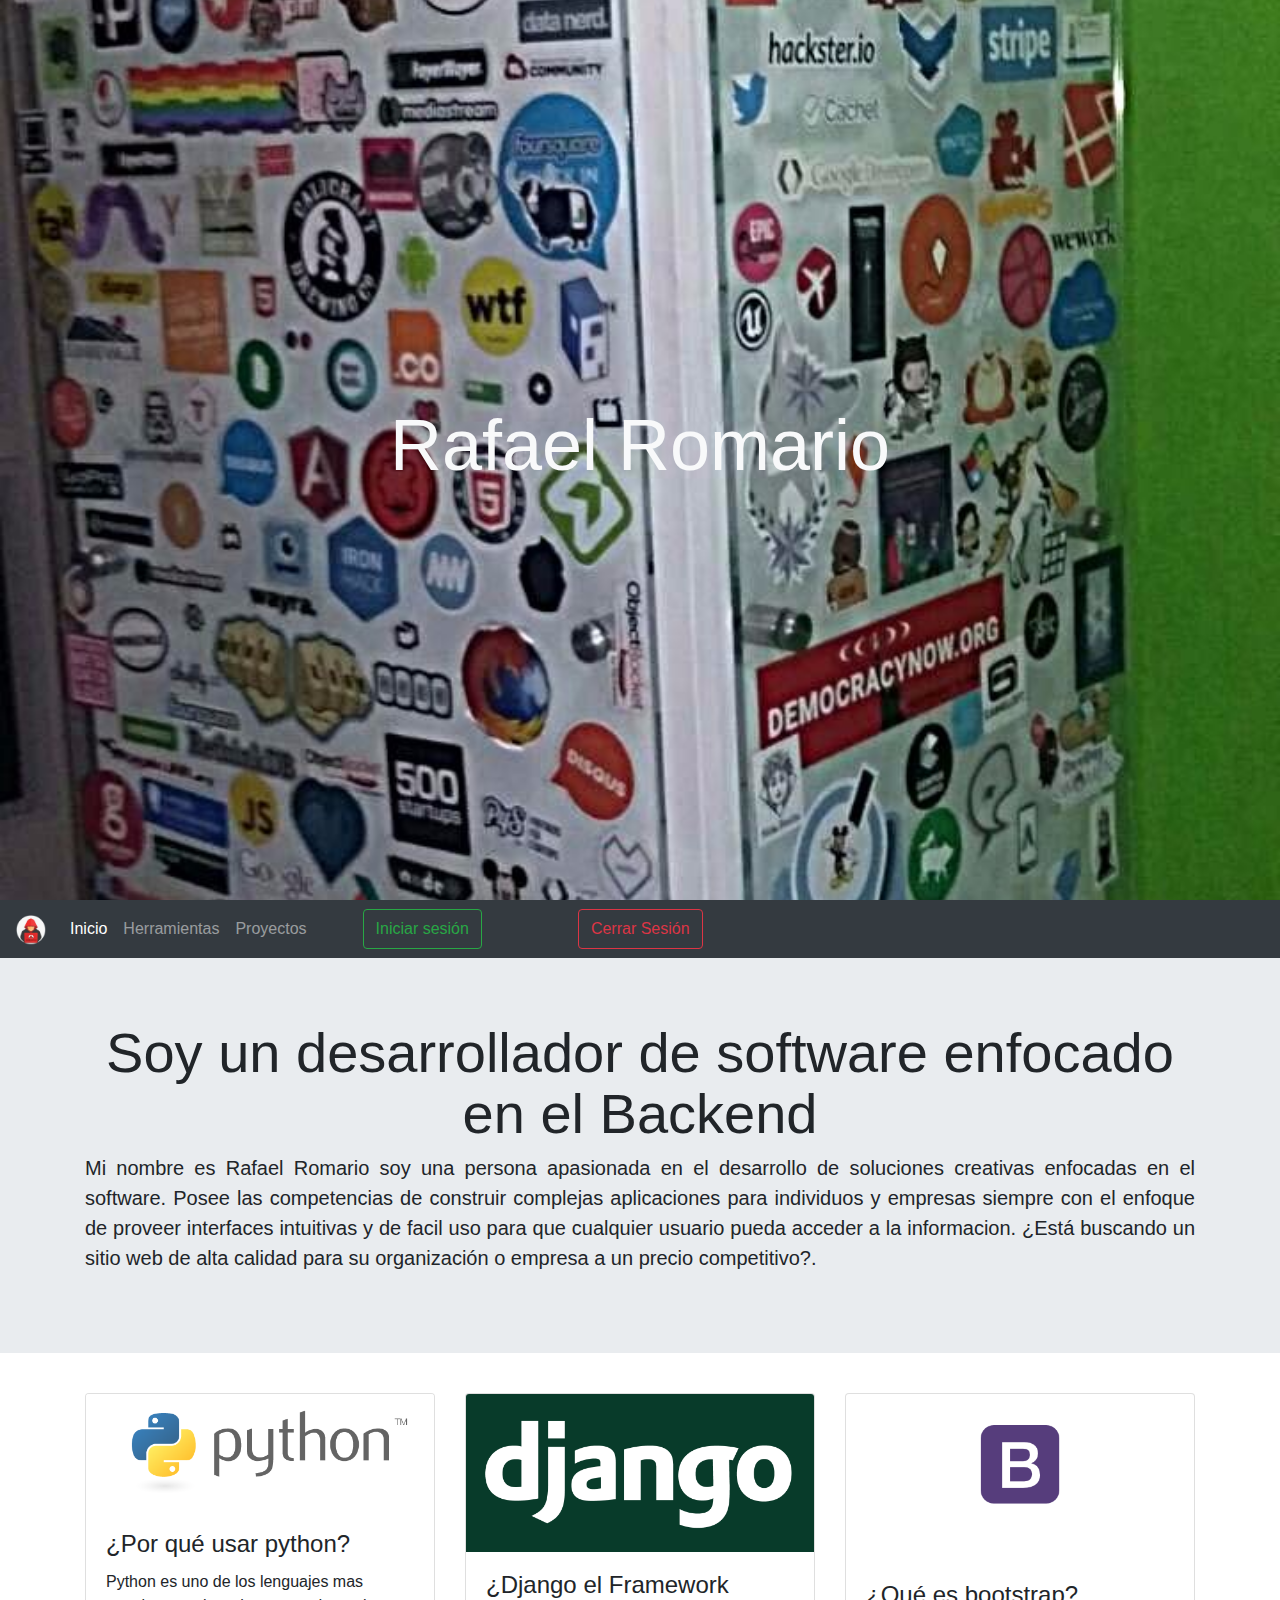
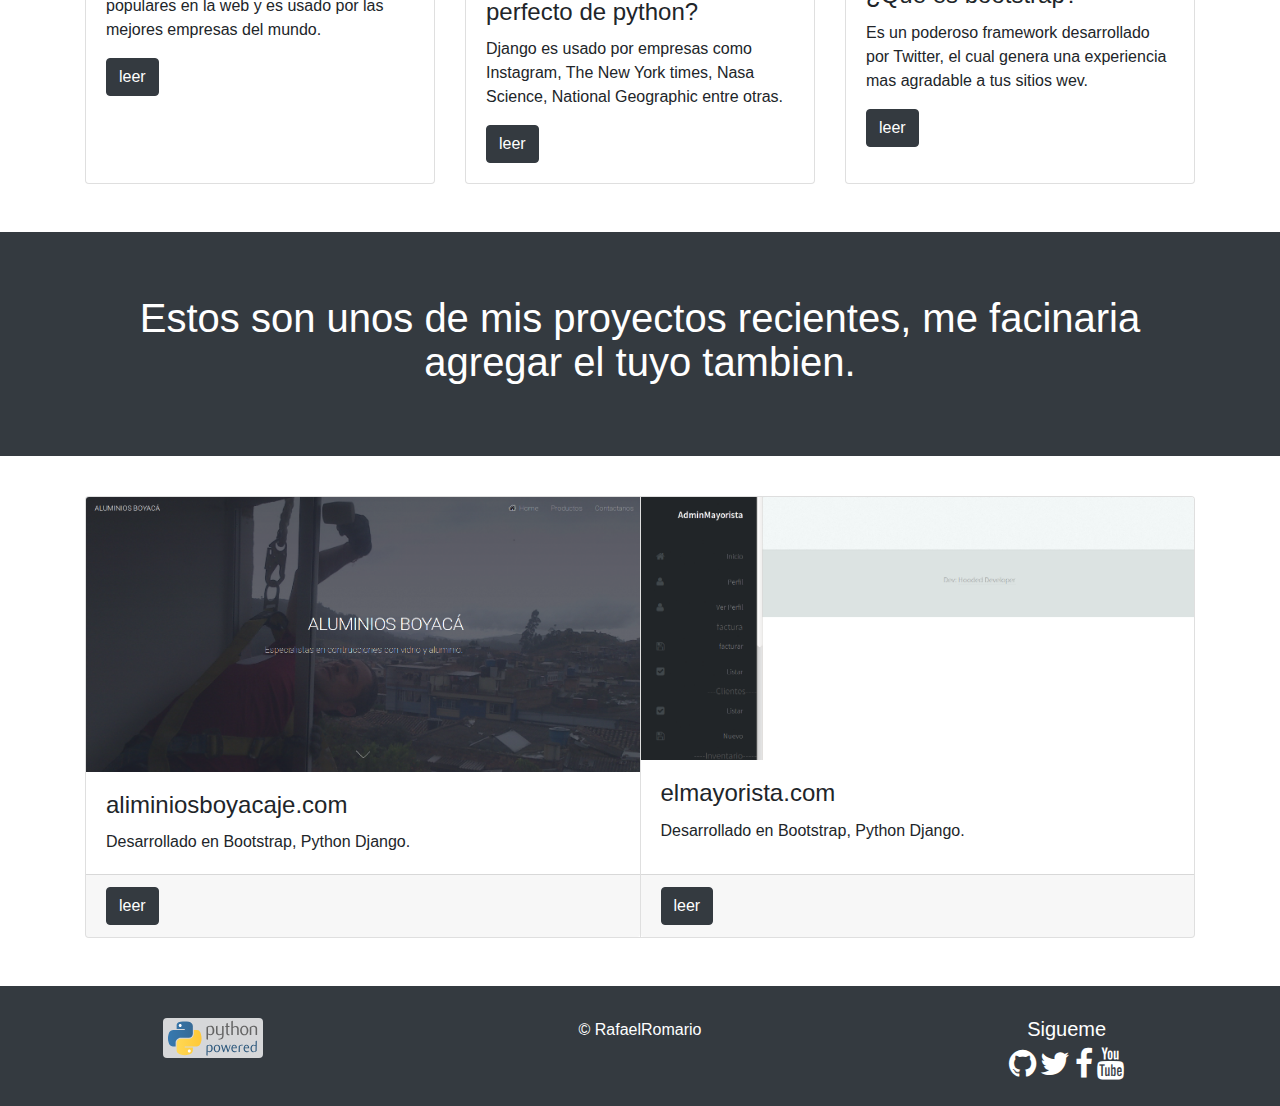
<file: index.html>
<!DOCTYPE html>
<html lang="en">
  <head>
    <!-- Required meta tags -->
    <meta charset="utf-8">
    <!-- Compatible con monbiles -->
    <meta name="viewport" content="width=device-width, initial-scale=1, shrink-to-fit=no">
    <!-- Bootstrap CSS
    <link rel="stylesheet" href="https://maxcdn.bootstrapcdn.com/bootstrap/4.0.0-beta/css/bootstrap.min.css" integrity="sha384-/Y6pD6FV/Vv2HJnA6t+vslU6fwYXjCFtcEpHbNJ0lyAFsXTsjBbfaDjzALeQsN6M" crossorigin="anonymous">
    -->
    <link rel="stylesheet" href="css/bootstrap.css">
    <link rel="stylesheet" href="css/font-awesome.css">
    <link rel="icon" href="images/icono.ico">
    <style>
      .slider{
        background: url("images/Platzi-Stiker.jpeg");
        height: 100vh;/*abarque el 100% dispositivo*/
        background-size: cover;
        background-position: center;
        background-color:gray; opacity:1;
      }
    </style>
  </head>
  <body>
    <section class="container-fluid slider d-flex justify-content-center align-items-center" id="inicio">
      <h5 class="display-3 text-light ">Rafael Romario</h5>
    </section>


    <nav class="navbar sticky-top navbar-expand-lg navbar-dark bg-dark">
      <a class="navbar-brand" href="index.html">
        <img src="images/logo.png" width="30" height="30" class="d-line-block aling-top" alt="logo romario">
      </a>
      <button class="navbar-toggler" type="button" data-toggle="collapse" data-target="#navbarTogglerDemo02" aria-controls="navbarTogglerDemo02" aria-expanded="false" aria-label="Toggle navigation">
        <span class="navbar-toggler-icon"></span>
      </button>

      <div class="collapse navbar-collapse" id="navbarTogglerDemo02">
        <div class="navbar-nav mr-auto text-center">
          <a class="nav-item- nav-link active" href="#inicio">Inicio</a>
          <a class="nav-item- nav-link " href="#herramientas">Herramientas</a>
          <a class="nav-item- nav-link " href="#proyectos">Proyectos</a>
          <button type="button" onclick="window.location.href='login.html'" class="btn btn-outline-success ml-5 mr-5">Iniciar sesión</button>
          <button type="button" class="btn btn-outline-danger  ml-5 mr-5">Cerrar Sesión</button>
        </div>
      </div>
    </nav>


    <!--Jumbroton -->
    <div class="jumbotron jumbotron-fluid  ">
      <div class="container">
        <h1 class="display-4 text-center">Soy un desarrollador de software enfocado en el Backend </h1>
        <p class="lead text-justify">Mi nombre es Rafael Romario soy una persona apasionada en el desarrollo
          de soluciones creativas enfocadas en el software. Posee las competencias de construir complejas
          aplicaciones para individuos y empresas siempre con el enfoque de proveer interfaces intuitivas
          y de facil uso para que cualquier usuario pueda acceder a la informacion.
          ¿Está buscando un sitio web de alta calidad para su organización o empresa a un precio competitivo?.</p>
        </div>
      </div>
    <!--Jumbroton end -->

    <!--card-->
    <section class="container mt-2 pt-2" id="herramientas">
      <div class="card-deck">
        <div class="card">
          <img class="card-img-top img-fluid" src="images/python-logo.png" alt="python logo">
          <div class="card-body">
            <h4 class="card-title">¿Por qué usar python?</h4>
            <p class="card-text">Python es uno de los lenguajes mas populares en la web y es usado por las mejores empresas del mundo.</p>
            <button type="button" class="btn btn-dark">leer</button>
          </div>
        </div>
        <div class="card">
          <img class="card-img-top" src="images/django-logo.png" alt="Card image cap">
          <div class="card-body">
            <h4 class="card-title">¿Django el Framework perfecto de python?</h4>
            <p class="card-text">Django es usado por empresas como Instagram, The New York times, Nasa Science,
                National Geographic entre otras.</p>
            <button type="button" class="btn btn-dark">leer</button>
          </div>
        </div>
        <div class="card">
          <img class="card-img-top" src="images/mstile-310x150.png" alt="Card image cap">
          <div class="card-body">
            <h4 class="card-title">¿Qué es bootstrap?</h4>
            <p class="card-text">Es un poderoso framework desarrollado por Twitter,
              el cual genera una experiencia mas agradable a tus sitios wev.</p>
            <button type="button" class="btn btn-dark">leer</button>
          </div>
        </div>
      </div>
    </section>

    <!--Jumbroton -->
    <div class="jumbotron jumbotron-fluid bg-dark text-white mt-5" id="proyectos">
      <div class="container">
        <h1 class="display-5 text-center">Estos son unos de mis proyectos recientes, me facinaria agregar el tuyo tambien. </h1>
        </div>
      </div>
    <!--Jumbroton end -->

    <!--card-->
    <section class="container mt-2 pt-2">
      <div class="card-group">
        <div class="card">
          <img class="card-img-top" src="images/aluminios.png" alt="Card image cap">
          <div class="card-body">
            <h4 class="card-title">aliminiosboyacaje.com</h4>
            <p class="card-text">Desarrollado en Bootstrap, Python Django.</p>
          </div>
          <div class="card-footer">
            <button onclick="window.location.href='aluminios.html'" type="button" class="btn btn-dark">leer</button>
          </div>
        </div>
        <div class="card">
          <img class="card-img-top" src="images/mayorista.png" alt="Card image cap">
          <div class="card-body">
            <h4 class="card-title">elmayorista.com</h4>
            <p class="card-text">Desarrollado en Bootstrap, Python Django.</p>
          </div>
          <div class="card-footer">
            <button  type="button" class="btn btn-dark">leer</button>
          </div>
        </div>
      </div>
    </section>


    <footer class="container-fluid bg-dark mt-5 pt-2">
      <div class="row text-white py-4 text-white  text-center justify-content-center ">
        <div class="col-md-4 ">
          <img src="images/python-powered-w.svg" alt="logo python powered" width="auto" height="40px" class="rounded mx-auto d-block">

        </div>
        <div class="col-md-4 " >
          <a href="https://rafaelromario.com"> &copy; RafaelRomario</a>
        </div>
        <div class="col-md-4">
          <h6 class="lead"> Sigueme</h6>
          <a href="#"> <span class="fa fa-github fa-2x"></span></a>
          <a href="#"> <span class="fa fa-twitter fa-2x"></span></a>
          <a href="#"> <span class="fa fa-facebook fa-2x" ></span></a>
          <a href="#"> <span class="fa fa-youtube fa-2x"></span></a>
        </div>
      </div>
    </footer>

    <!-- Optional JavaScript -->
    <!-- jQuery first, then Popper.js, then Bootstrap JS  -->
    <script src="https://code.jquery.com/jquery-3.2.1.slim.min.js" integrity="sha384-KJ3o2DKtIkvYIK3UENzmM7KCkRr/rE9/Qpg6aAZGJwFDMVNA/GpGFF93hXpG5KkN" crossorigin="anonymous"></script>
    <script src="https://cdnjs.cloudflare.com/ajax/libs/popper.js/1.11.0/umd/popper.min.js" integrity="sha384-b/U6ypiBEHpOf/4+1nzFpr53nxSS+GLCkfwBdFNTxtclqqenISfwAzpKaMNFNmj4" crossorigin="anonymous"></script>
    <script src="js/bootstrap.min.js" crossorigin="anonymous"></script>
    <!--<script src="https://maxcdn.bootstrapcdn.com/bootstrap/4.0.0-beta/js/bootstrap.min.js" integrity="sha384-h0AbiXch4ZDo7tp9hKZ4TsHbi047NrKGLO3SEJAg45jXxnGIfYzk4Si90RDIqNm1" crossorigin="anonymous"></script>-->
  </body>
</html>
</file>
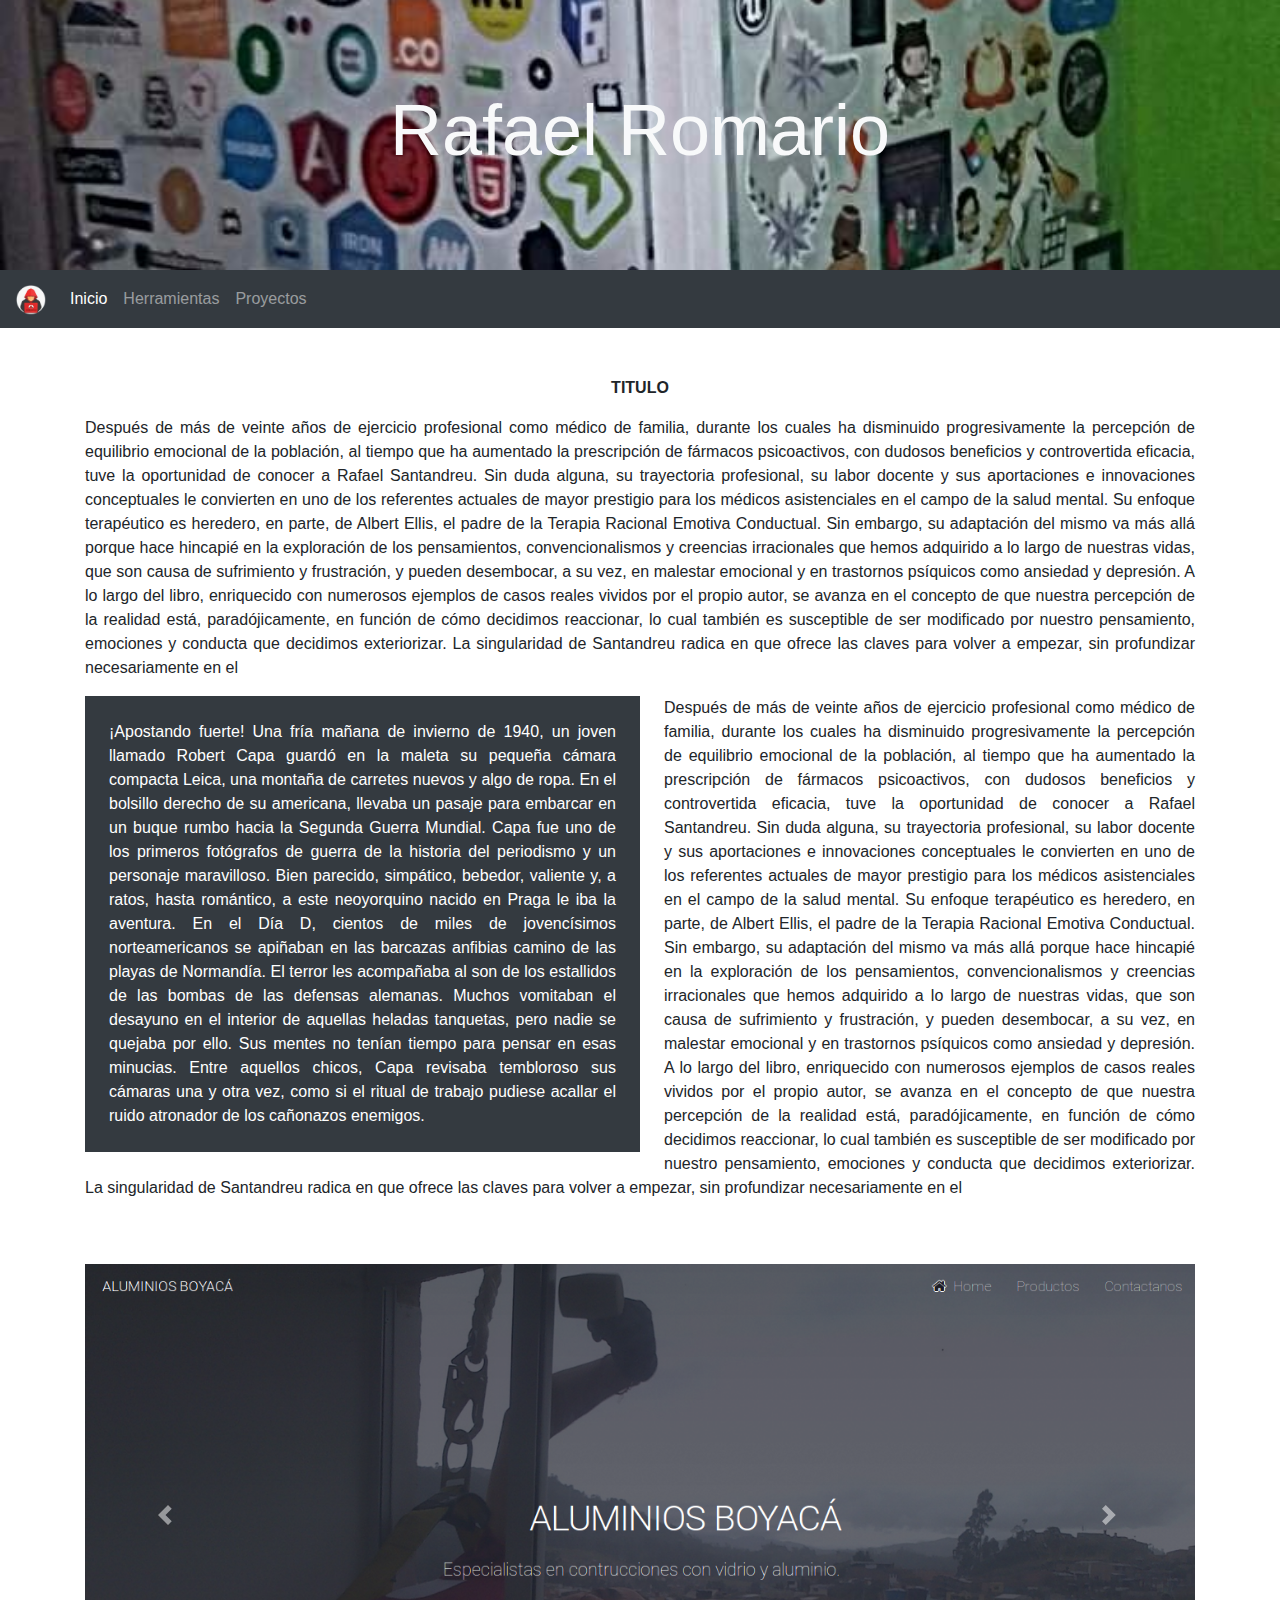
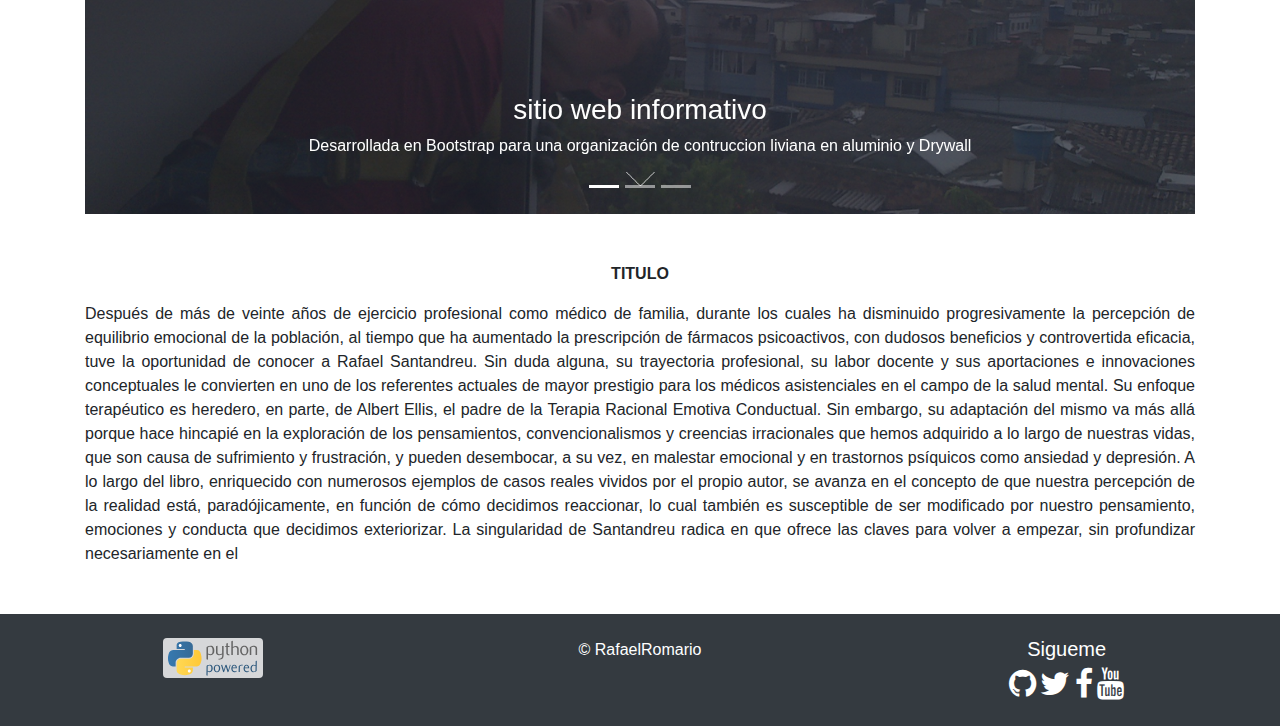
<file: aluminios.html>
<!DOCTYPE html>
<html lang="en">
  <head>
    <!-- Required meta tags -->
    <meta charset="utf-8">
    <!-- Compatible con monbiles -->
    <meta name="viewport" content="width=device-width, initial-scale=1, shrink-to-fit=no">
    <!-- Bootstrap CSS
    <link rel="stylesheet" href="https://maxcdn.bootstrapcdn.com/bootstrap/4.0.0-beta/css/bootstrap.min.css" integrity="sha384-/Y6pD6FV/Vv2HJnA6t+vslU6fwYXjCFtcEpHbNJ0lyAFsXTsjBbfaDjzALeQsN6M" crossorigin="anonymous">
    -->
    <link rel="stylesheet" href="css/bootstrap.css">
    <link rel="stylesheet" href="css/font-awesome.css">
    <link rel="icon" href="images/icono.ico">
    <style>
      .slider{
        background: url("images/Platzi-Stiker.jpeg");
        height: 30vh;/*abarque el 100% dispositivo*/
        background-size: cover;
        background-position: center;
        background-color:gray; opacity:1;
      }
    </style>
  </head>
  <body>
    <section class="container-fluid slider d-flex justify-content-center align-items-center" id="inicio">
      <h5 class="display-3 text-light ">Rafael Romario</h5>
    </section>
    <nav class="navbar sticky-top navbar-expand-lg navbar-dark bg-dark">
      <a class="navbar-brand" href="index.html">
        <img src="images/logo.png" width="30" height="30" class="d-line-block aling-top" alt="logo romario">
      </a>
      <button class="navbar-toggler" type="button" data-toggle="collapse" data-target="#navbarTogglerDemo02" aria-controls="navbarTogglerDemo02" aria-expanded="false" aria-label="Toggle navigation">
        <span class="navbar-toggler-icon"></span>
      </button>

      <div class="collapse navbar-collapse" id="navbarTogglerDemo02">
        <div class="navbar-nav mr-auto text-center">
          <a class="nav-item- nav-link active" href="#inicio">Inicio</a>
          <a class="nav-item- nav-link " href="#herramientas">Herramientas</a>
          <a class="nav-item- nav-link " href="#proyectos">Proyectos</a>
        </div>
      </div>
    </nav>

    <!-- tetxtos -->
    <section class="container">
      <p class="mt-5 text-center text-uppercase font-weight-bold">Titulo</p>
      <p class="text-justify">Después de más de veinte años de ejercicio profesional como médico de familia, durante
        los cuales ha disminuido progresivamente la
        percepción de equilibrio emocional de la población, al tiempo que ha aumentado la
        prescripción de fármacos psicoactivos, con dudosos
        beneficios y controvertida eficacia, tuve la oportunidad de conocer a Rafael Santandreu.
        Sin duda alguna, su trayectoria profesional, su labor docente y sus aportaciones e
        innovaciones conceptuales le convierten en uno de
        los referentes actuales de mayor prestigio para los médicos asistenciales en el campo de la
        salud mental.
        Su enfoque terapéutico es heredero, en parte, de Albert Ellis, el padre de la Terapia
        Racional Emotiva Conductual. Sin embargo, su
        adaptación del mismo va más allá porque hace hincapié en la exploración de los
        pensamientos, convencionalismos y creencias irracionales
        que hemos adquirido a lo largo de nuestras vidas, que son causa de sufrimiento y
        frustración, y pueden desembocar, a su vez, en malestar
        emocional y en trastornos psíquicos como ansiedad y depresión. A lo largo del libro,
        enriquecido con numerosos ejemplos de casos reales
        vividos por el propio autor, se avanza en el concepto de que nuestra percepción de la
        realidad está, paradójicamente, en función de cómo
        decidimos reaccionar, lo cual también es susceptible de ser modificado por nuestro
        pensamiento, emociones y conducta que decidimos
        exteriorizar. La singularidad de Santandreu radica en que ofrece las claves para volver a
        empezar, sin profundizar necesariamente en el</p>
      <p class="bg-dark text-white p-4 text-justify w-50 float-left mr-4">¡Apostando fuerte!
        Una fría mañana de invierno de 1940, un joven llamado Robert Capa guardó en la maleta
        su pequeña cámara compacta Leica, una
        montaña de carretes nuevos y algo de ropa. En el bolsillo derecho de su americana,
        llevaba un pasaje para embarcar en un buque rumbo
        hacia la Segunda Guerra Mundial. Capa fue uno de los primeros fotógrafos de guerra de la
        historia del periodismo y un personaje
        maravilloso. Bien parecido, simpático, bebedor, valiente y, a ratos, hasta romántico, a este
        neoyorquino nacido en Praga le iba la aventura.
        En el Día D, cientos de miles de jovencísimos norteamericanos se apiñaban en las
        barcazas anfibias camino de las playas de
        Normandía. El terror les acompañaba al son de los estallidos de las bombas de las
        defensas alemanas. Muchos vomitaban el desayuno en
        el interior de aquellas heladas tanquetas, pero nadie se quejaba por ello. Sus mentes no
        tenían tiempo para pensar en esas minucias. Entre
        aquellos chicos, Capa revisaba tembloroso sus cámaras una y otra vez, como si el ritual de
        trabajo pudiese acallar el ruido atronador de los
        cañonazos enemigos.</p>
        <p class="text-justify">Después de más de veinte años de ejercicio profesional como médico de familia, durante
          los cuales ha disminuido progresivamente la
          percepción de equilibrio emocional de la población, al tiempo que ha aumentado la
          prescripción de fármacos psicoactivos, con dudosos
          beneficios y controvertida eficacia, tuve la oportunidad de conocer a Rafael Santandreu.
          Sin duda alguna, su trayectoria profesional, su labor docente y sus aportaciones e
          innovaciones conceptuales le convierten en uno de
          los referentes actuales de mayor prestigio para los médicos asistenciales en el campo de la
          salud mental.
          Su enfoque terapéutico es heredero, en parte, de Albert Ellis, el padre de la Terapia
          Racional Emotiva Conductual. Sin embargo, su
          adaptación del mismo va más allá porque hace hincapié en la exploración de los
          pensamientos, convencionalismos y creencias irracionales
          que hemos adquirido a lo largo de nuestras vidas, que son causa de sufrimiento y
          frustración, y pueden desembocar, a su vez, en malestar
          emocional y en trastornos psíquicos como ansiedad y depresión. A lo largo del libro,
          enriquecido con numerosos ejemplos de casos reales
          vividos por el propio autor, se avanza en el concepto de que nuestra percepción de la
          realidad está, paradójicamente, en función de cómo
          decidimos reaccionar, lo cual también es susceptible de ser modificado por nuestro
          pensamiento, emociones y conducta que decidimos
          exteriorizar. La singularidad de Santandreu radica en que ofrece las claves para volver a
          empezar, sin profundizar necesariamente en el</p>
    </section>

<!-- Slider-->
  <section class="container">
    <div id="carouselExampleIndicators" class="carousel slide" data-ride="carousel">
      <ol class="carousel-indicators">
        <li data-target="#carouselExampleIndicators" data-slide-to="0" class="active"></li>
        <li data-target="#carouselExampleIndicators" data-slide-to="1"></li>
        <li data-target="#carouselExampleIndicators" data-slide-to="2"></li>
      </ol>
      <div class="carousel-inner">

        <div class="carousel-item active pt-5 ">
          <img class="d-block w-100" src="images/aluminios.png" alt="aluminios">
          <div class="carousel-caption d-none d-md-block">
            <h3>sitio web informativo</h3>
            <p>Desarrollada en Bootstrap para una organización de contruccion liviana en aluminio y Drywall</p>
          </div>
        </div>
        <div class="carousel-item">
          <img class="d-block w-100" src="images/mayorista.png" alt="contable">
          <div class="carousel-caption d-none d-md-block">
            <h3>Sistema contable</h3>
            <p>Desarrollado principalmente enfocado en Backend implementando con el lenguaje python
            y su framework Django</p>
          </div>
        </div>

      </div>
      <a class="carousel-control-prev" href="#carouselExampleIndicators" role="button" data-slide="prev">
        <span class="carousel-control-prev-icon" aria-hidden="true"></span>
        <span class="sr-only">Previous</span>
      </a>
      <a class="carousel-control-next" href="#carouselExampleIndicators" role="button" data-slide="next">
        <span class="carousel-control-next-icon" aria-hidden="true"></span>
        <span class="sr-only">Next</span>
      </a>
    </div>
  </section>

  <section class="container">
    <p class="mt-5 text-center text-uppercase font-weight-bold">Titulo</p>
    <p class="text-justify">Después de más de veinte años de ejercicio profesional como médico de familia, durante
      los cuales ha disminuido progresivamente la
      percepción de equilibrio emocional de la población, al tiempo que ha aumentado la
      prescripción de fármacos psicoactivos, con dudosos
      beneficios y controvertida eficacia, tuve la oportunidad de conocer a Rafael Santandreu.
      Sin duda alguna, su trayectoria profesional, su labor docente y sus aportaciones e
      innovaciones conceptuales le convierten en uno de
      los referentes actuales de mayor prestigio para los médicos asistenciales en el campo de la
      salud mental.
      Su enfoque terapéutico es heredero, en parte, de Albert Ellis, el padre de la Terapia
      Racional Emotiva Conductual. Sin embargo, su
      adaptación del mismo va más allá porque hace hincapié en la exploración de los
      pensamientos, convencionalismos y creencias irracionales
      que hemos adquirido a lo largo de nuestras vidas, que son causa de sufrimiento y
      frustración, y pueden desembocar, a su vez, en malestar
      emocional y en trastornos psíquicos como ansiedad y depresión. A lo largo del libro,
      enriquecido con numerosos ejemplos de casos reales
      vividos por el propio autor, se avanza en el concepto de que nuestra percepción de la
      realidad está, paradójicamente, en función de cómo
      decidimos reaccionar, lo cual también es susceptible de ser modificado por nuestro
      pensamiento, emociones y conducta que decidimos
      exteriorizar. La singularidad de Santandreu radica en que ofrece las claves para volver a
      empezar, sin profundizar necesariamente en el</p>
    </section>

    <footer class="container-fluid bg-dark mt-5">
      <div class="row text-white py-4 text-white  text-center justify-content-center ">
        <div class="col-md-4 ">
          <img src="images/python-powered-w.svg" alt="logo python powered" width="auto" height="40px" class="rounded mx-auto d-block">

        </div>
        <div class="col-md-4 " >
          <a href="https://rafaelromario.com"> &copy; RafaelRomario</a>
        </div>
        <div class="col-md-4">
          <h6 class="lead"> Sigueme</h6>
          <a href="#"> <span class="fa fa-github fa-2x"></span></a>
          <a href="#"> <span class="fa fa-twitter fa-2x"></span></a>
          <a href="#"> <span class="fa fa-facebook fa-2x" ></span></a>
          <a href="#"> <span class="fa fa-youtube fa-2x"></span></a>
        </div>
      </div>
    </footer>

    <!-- Optional JavaScript -->
    <!-- jQuery first, then Popper.js, then Bootstrap JS  -->
    <script src="https://code.jquery.com/jquery-3.2.1.slim.min.js" integrity="sha384-KJ3o2DKtIkvYIK3UENzmM7KCkRr/rE9/Qpg6aAZGJwFDMVNA/GpGFF93hXpG5KkN" crossorigin="anonymous"></script>
    <script src="https://cdnjs.cloudflare.com/ajax/libs/popper.js/1.11.0/umd/popper.min.js" integrity="sha384-b/U6ypiBEHpOf/4+1nzFpr53nxSS+GLCkfwBdFNTxtclqqenISfwAzpKaMNFNmj4" crossorigin="anonymous"></script>
    <script src="js/bootstrap.min.js" crossorigin="anonymous"></script>
    <!--<script src="https://maxcdn.bootstrapcdn.com/bootstrap/4.0.0-beta/js/bootstrap.min.js" integrity="sha384-h0AbiXch4ZDo7tp9hKZ4TsHbi047NrKGLO3SEJAg45jXxnGIfYzk4Si90RDIqNm1" crossorigin="anonymous"></script>-->
  </body>
</html>
</file>
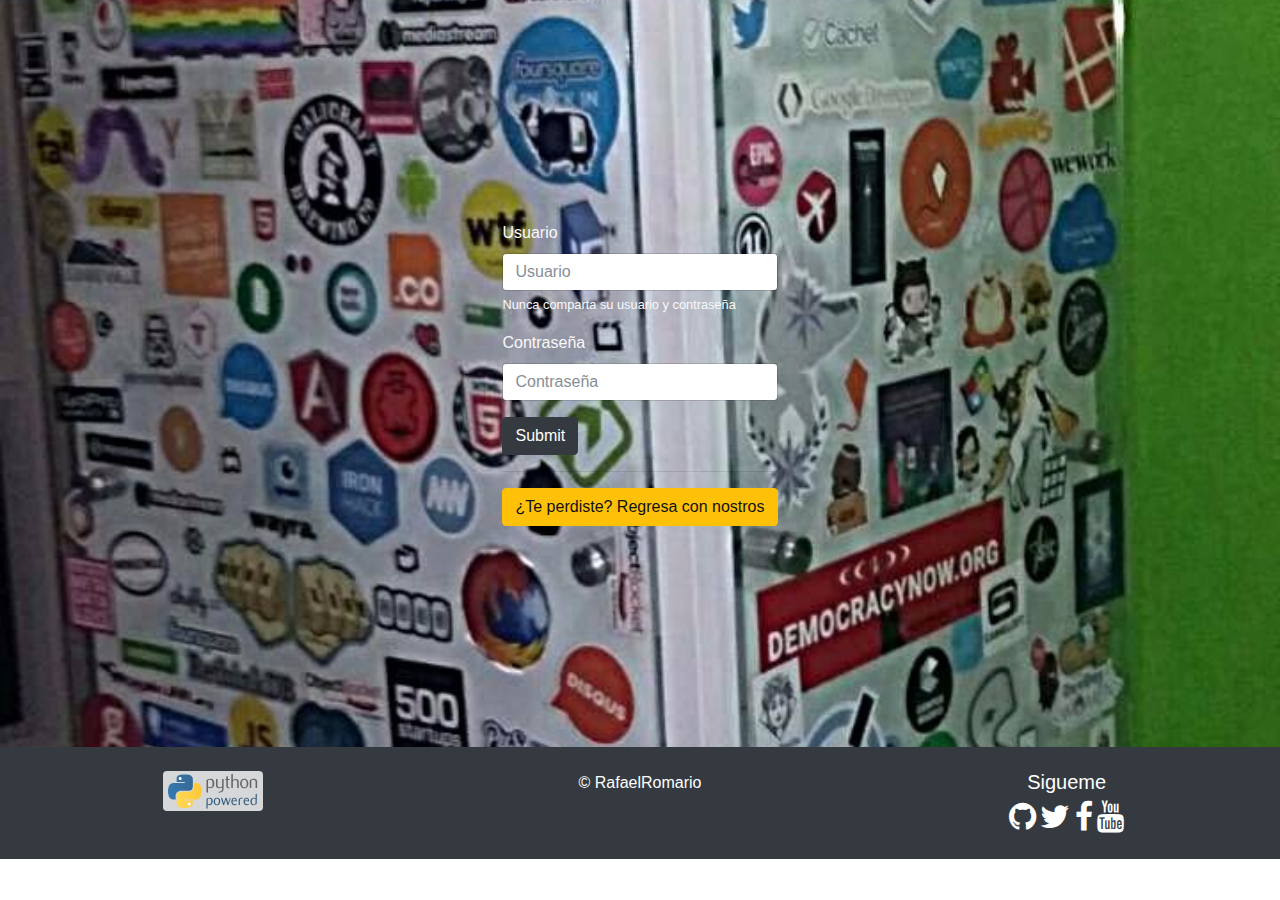
<file: login.html>
<!DOCTYPE html>
<html lang="en">
  <head>
    <!-- Required meta tags -->
    <meta charset="utf-8">
    <!-- Compatible con monbiles -->
    <meta name="viewport" content="width=device-width, initial-scale=1, shrink-to-fit=no">
    <!-- Bootstrap CSS
    <link rel="stylesheet" href="https://maxcdn.bootstrapcdn.com/bootstrap/4.0.0-beta/css/bootstrap.min.css" integrity="sha384-/Y6pD6FV/Vv2HJnA6t+vslU6fwYXjCFtcEpHbNJ0lyAFsXTsjBbfaDjzALeQsN6M" crossorigin="anonymous">
    -->
    <link rel="stylesheet" href="css/bootstrap.css">
    <link rel="stylesheet" href="css/font-awesome.css">
    <link rel="icon" href="images/icono.ico">
    <style>
      .slider{
        background: url("images/Platzi-Stiker.jpeg");
        height: 83vh;/*abarque el 100% dispositivo*/
        background-size: cover;
        background-position: center;
        background-color:gray; opacity:1;
      }
    </style>
  </head>
  <body>
    <section class="container-fluid slider d-flex justify-content-center align-items-center" id="inicio">
      <form class= "text-light">
        <div class="form-group">
          <label for="exampleInputEmail1">Usuario</label>
          <input type="email" class="form-control" id="exampleInputEmail1" aria-describedby="emailHelp" placeholder="Usuario">
          <small id="emailHelp" class="form-text ">Nunca comparta su usuario y contraseña</small>
        </div>
        <div class="form-group">
          <label for="exampleInputPassword1">Contraseña</label>
          <input type="password" class="form-control" id="exampleInputPassword1" placeholder="Contraseña">
        </div>
        <button type="submit" class="btn btn-dark" >Submit</button>
        <hr>
        <button type="button" onclick="window.location.href='index.html'" class="btn btn-warning">¿Te perdiste? Regresa con nostros</button>
      </form>
    </section>
  <footer class="container-fluid bg-dark ">
      <div class="row text-white py-4 text-white  text-center justify-content-center ">
        <div class="col-md-4 ">
          <img src="images/python-powered-w.svg" alt="logo python powered" width="auto" height="40px" class="rounded mx-auto d-block">

        </div>
        <div class="col-md-4 " >
          <a href="https://rafaelromario.com"> &copy; RafaelRomario</a>
        </div>
        <div class="col-md-4">
          <h6 class="lead"> Sigueme</h6>
          <a href="#"> <span class="fa fa-github fa-2x"></span></a>
          <a href="#"> <span class="fa fa-twitter fa-2x"></span></a>
          <a href="#"> <span class="fa fa-facebook fa-2x" ></span></a>
          <a href="#"> <span class="fa fa-youtube fa-2x"></span></a>
        </div>
      </div>
    </footer>

    <!-- Optional JavaScript -->
    <!-- jQuery first, then Popper.js, then Bootstrap JS  -->
    <script src="https://code.jquery.com/jquery-3.2.1.slim.min.js" integrity="sha384-KJ3o2DKtIkvYIK3UENzmM7KCkRr/rE9/Qpg6aAZGJwFDMVNA/GpGFF93hXpG5KkN" crossorigin="anonymous"></script>
    <script src="https://cdnjs.cloudflare.com/ajax/libs/popper.js/1.11.0/umd/popper.min.js" integrity="sha384-b/U6ypiBEHpOf/4+1nzFpr53nxSS+GLCkfwBdFNTxtclqqenISfwAzpKaMNFNmj4" crossorigin="anonymous"></script>
    <script src="js/bootstrap.min.js" crossorigin="anonymous"></script>
    <!--<script src="https://maxcdn.bootstrapcdn.com/bootstrap/4.0.0-beta/js/bootstrap.min.js" integrity="sha384-h0AbiXch4ZDo7tp9hKZ4TsHbi047NrKGLO3SEJAg45jXxnGIfYzk4Si90RDIqNm1" crossorigin="anonymous"></script>-->
  </body>
</html>
</file>
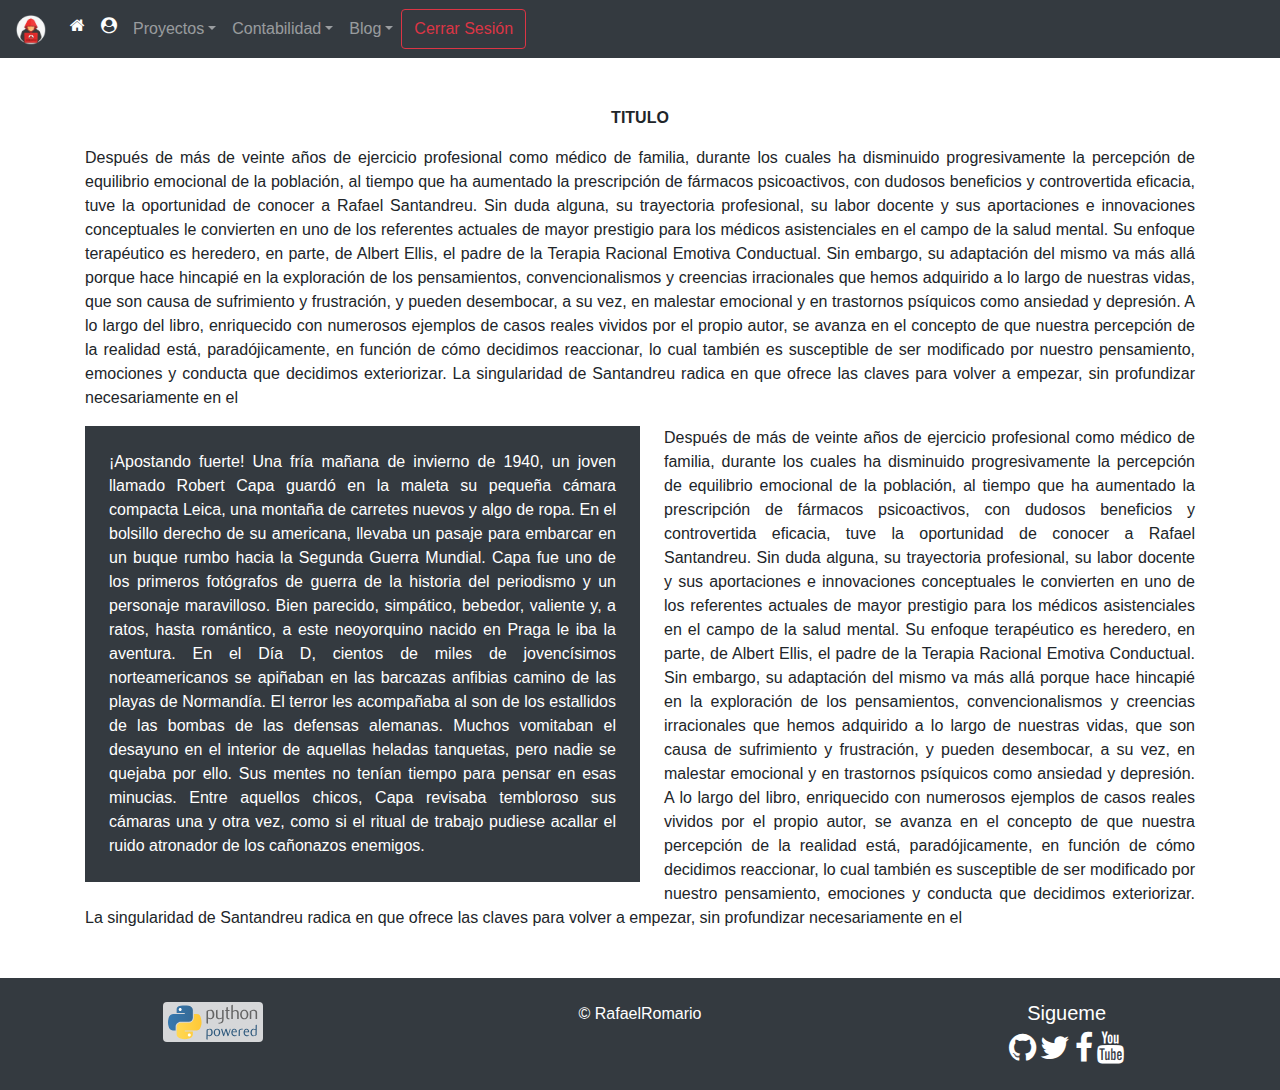
<file: sistema.html>
<!DOCTYPE html>
<html lang="en">
  <head>
    <!-- Required meta tags -->
    <meta charset="utf-8">
    <!-- Compatible con monbiles -->
    <meta name="viewport" content="width=device-width, initial-scale=1, shrink-to-fit=no">
    <!-- Bootstrap CSS
    <link rel="stylesheet" href="https://maxcdn.bootstrapcdn.com/bootstrap/4.0.0-beta/css/bootstrap.min.css" integrity="sha384-/Y6pD6FV/Vv2HJnA6t+vslU6fwYXjCFtcEpHbNJ0lyAFsXTsjBbfaDjzALeQsN6M" crossorigin="anonymous">
    -->
    <link rel="stylesheet" href="css/bootstrap.css">
    <link rel="stylesheet" href="css/font-awesome.css">
    <link rel="icon" href="images/icono.ico">
    <style>
      .slider{
        background: url("images/Platzi-Stiker.jpeg");
        height: 30vh;/*abarque el 100% dispositivo*/
        background-size: cover;
        background-position: center;
        background-color:gray; opacity:1;
      }
    </style>
  </head>
  <body>

    <nav class="navbar sticky-top navbar-expand-lg navbar-dark bg-dark">
      <a class="navbar-brand" href="index.html">
        <img src="images/logo.png" width="30" height="30" class="d-line-block aling-top" alt="logo romario">
      </a>
      <button class="navbar-toggler" type="button" data-toggle="collapse" data-target="#navbarTogglerDemo02" aria-controls="navbarTogglerDemo02" aria-expanded="false" aria-label="Toggle navigation">
        <span class="navbar-toggler-icon"></span>
      </button>

      <div class="collapse navbar-collapse" id="navbarTogglerDemo02">
        <div class="navbar-nav mr-auto text-center">
          <a class="nav-item- nav-link active fa fa-home" href="sistema.html"></a>
          <a class="nav-item- nav-link active fa fa-user-circle" href=""></a>
          <li class="nav-item dropdown">
            <a class="nav-link dropdown-toggle" data-toggle="dropdown" href="#" role="button" aria-haspopup="true" aria-expanded="false">Proyectos</a>
            <div class="dropdown-menu">
              <a class="dropdown-item" href="#pills-dropdown1">Crear</a>
              <a class="dropdown-item" href="#pills-dropdown2">Visualizar</a>
            </div>
          </li>
          <li class="nav-item dropdown">
            <a class="nav-link dropdown-toggle" data-toggle="dropdown" href="" >Contabilidad</a>
            <div class="dropdown-menu">
              <a class="dropdown-item" href="#pills-dropdown1">Ingresos</a>
              <a class="dropdown-item" href="#pills-dropdown2">Egresos</a>
            </div>
          </li>
          <li class="nav-item dropdown">
            <a class="nav-link dropdown-toggle" data-toggle="dropdown" href="">Blog</a>
            <div class="dropdown-menu">
              <a class="dropdown-item"  href="index.html">Crear</a>
              <a class="dropdown-item"  href="index.html">visualizar</a>
            </div>
          </li>
          <button type="button" class="btn btn-outline-danger">Cerrar Sesión</button>
        </div>
      </div>
    </nav>

<!-- fin menu-->




    <section class="container">
      <p class="mt-5 text-center text-uppercase font-weight-bold">Titulo</p>
      <p class="text-justify">Después de más de veinte años de ejercicio profesional como médico de familia, durante
        los cuales ha disminuido progresivamente la
        percepción de equilibrio emocional de la población, al tiempo que ha aumentado la
        prescripción de fármacos psicoactivos, con dudosos
        beneficios y controvertida eficacia, tuve la oportunidad de conocer a Rafael Santandreu.
        Sin duda alguna, su trayectoria profesional, su labor docente y sus aportaciones e
        innovaciones conceptuales le convierten en uno de
        los referentes actuales de mayor prestigio para los médicos asistenciales en el campo de la
        salud mental.
        Su enfoque terapéutico es heredero, en parte, de Albert Ellis, el padre de la Terapia
        Racional Emotiva Conductual. Sin embargo, su
        adaptación del mismo va más allá porque hace hincapié en la exploración de los
        pensamientos, convencionalismos y creencias irracionales
        que hemos adquirido a lo largo de nuestras vidas, que son causa de sufrimiento y
        frustración, y pueden desembocar, a su vez, en malestar
        emocional y en trastornos psíquicos como ansiedad y depresión. A lo largo del libro,
        enriquecido con numerosos ejemplos de casos reales
        vividos por el propio autor, se avanza en el concepto de que nuestra percepción de la
        realidad está, paradójicamente, en función de cómo
        decidimos reaccionar, lo cual también es susceptible de ser modificado por nuestro
        pensamiento, emociones y conducta que decidimos
        exteriorizar. La singularidad de Santandreu radica en que ofrece las claves para volver a
        empezar, sin profundizar necesariamente en el</p>
      <p class="bg-dark text-white p-4 text-justify w-50 float-left mr-4">¡Apostando fuerte!
        Una fría mañana de invierno de 1940, un joven llamado Robert Capa guardó en la maleta
        su pequeña cámara compacta Leica, una
        montaña de carretes nuevos y algo de ropa. En el bolsillo derecho de su americana,
        llevaba un pasaje para embarcar en un buque rumbo
        hacia la Segunda Guerra Mundial. Capa fue uno de los primeros fotógrafos de guerra de la
        historia del periodismo y un personaje
        maravilloso. Bien parecido, simpático, bebedor, valiente y, a ratos, hasta romántico, a este
        neoyorquino nacido en Praga le iba la aventura.
        En el Día D, cientos de miles de jovencísimos norteamericanos se apiñaban en las
        barcazas anfibias camino de las playas de
        Normandía. El terror les acompañaba al son de los estallidos de las bombas de las
        defensas alemanas. Muchos vomitaban el desayuno en
        el interior de aquellas heladas tanquetas, pero nadie se quejaba por ello. Sus mentes no
        tenían tiempo para pensar en esas minucias. Entre
        aquellos chicos, Capa revisaba tembloroso sus cámaras una y otra vez, como si el ritual de
        trabajo pudiese acallar el ruido atronador de los
        cañonazos enemigos.</p>
        <p class="text-justify" id="es">Después de más de veinte años de ejercicio profesional como médico de familia, durante
          los cuales ha disminuido progresivamente la
          percepción de equilibrio emocional de la población, al tiempo que ha aumentado la
          prescripción de fármacos psicoactivos, con dudosos
          beneficios y controvertida eficacia, tuve la oportunidad de conocer a Rafael Santandreu.
          Sin duda alguna, su trayectoria profesional, su labor docente y sus aportaciones e
          innovaciones conceptuales le convierten en uno de
          los referentes actuales de mayor prestigio para los médicos asistenciales en el campo de la
          salud mental.
          Su enfoque terapéutico es heredero, en parte, de Albert Ellis, el padre de la Terapia
          Racional Emotiva Conductual. Sin embargo, su
          adaptación del mismo va más allá porque hace hincapié en la exploración de los
          pensamientos, convencionalismos y creencias irracionales
          que hemos adquirido a lo largo de nuestras vidas, que son causa de sufrimiento y
          frustración, y pueden desembocar, a su vez, en malestar
          emocional y en trastornos psíquicos como ansiedad y depresión. A lo largo del libro,
          enriquecido con numerosos ejemplos de casos reales
          vividos por el propio autor, se avanza en el concepto de que nuestra percepción de la
          realidad está, paradójicamente, en función de cómo
          decidimos reaccionar, lo cual también es susceptible de ser modificado por nuestro
          pensamiento, emociones y conducta que decidimos
          exteriorizar. La singularidad de Santandreu radica en que ofrece las claves para volver a
          empezar, sin profundizar necesariamente en el</p>
    </section>



    <footer class="container-fluid bg-dark mt-5">
      <div class="row text-white py-4 text-white  text-center justify-content-center ">
        <div class="col-md-4 ">
          <img src="images/python-powered-w.svg" alt="logo python powered" width="auto" height="40px" class="rounded mx-auto d-block">

        </div>
        <div class="col-md-4 " >
          <a href="https://rafaelromario.com"> &copy; RafaelRomario</a>
        </div>
        <div class="col-md-4">
          <h6 class="lead"> Sigueme</h6>
          <a href="#"> <span class="fa fa-github fa-2x"></span></a>
          <a href="#"> <span class="fa fa-twitter fa-2x"></span></a>
          <a href="#"> <span class="fa fa-facebook fa-2x" ></span></a>
          <a href="#"> <span class="fa fa-youtube fa-2x"></span></a>
        </div>
      </div>
    </footer>

    <!-- Optional JavaScript -->
    <!-- jQuery first, then Popper.js, then Bootstrap JS  -->
    <script src="https://code.jquery.com/jquery-3.2.1.slim.min.js" integrity="sha384-KJ3o2DKtIkvYIK3UENzmM7KCkRr/rE9/Qpg6aAZGJwFDMVNA/GpGFF93hXpG5KkN" crossorigin="anonymous"></script>
    <script src="https://cdnjs.cloudflare.com/ajax/libs/popper.js/1.11.0/umd/popper.min.js" integrity="sha384-b/U6ypiBEHpOf/4+1nzFpr53nxSS+GLCkfwBdFNTxtclqqenISfwAzpKaMNFNmj4" crossorigin="anonymous"></script>
    <script src="js/bootstrap.min.js" crossorigin="anonymous"></script>
    <!--<script src="https://maxcdn.bootstrapcdn.com/bootstrap/4.0.0-beta/js/bootstrap.min.js" integrity="sha384-h0AbiXch4ZDo7tp9hKZ4TsHbi047NrKGLO3SEJAg45jXxnGIfYzk4Si90RDIqNm1" crossorigin="anonymous"></script>-->
  </body>
</html>
</file>
